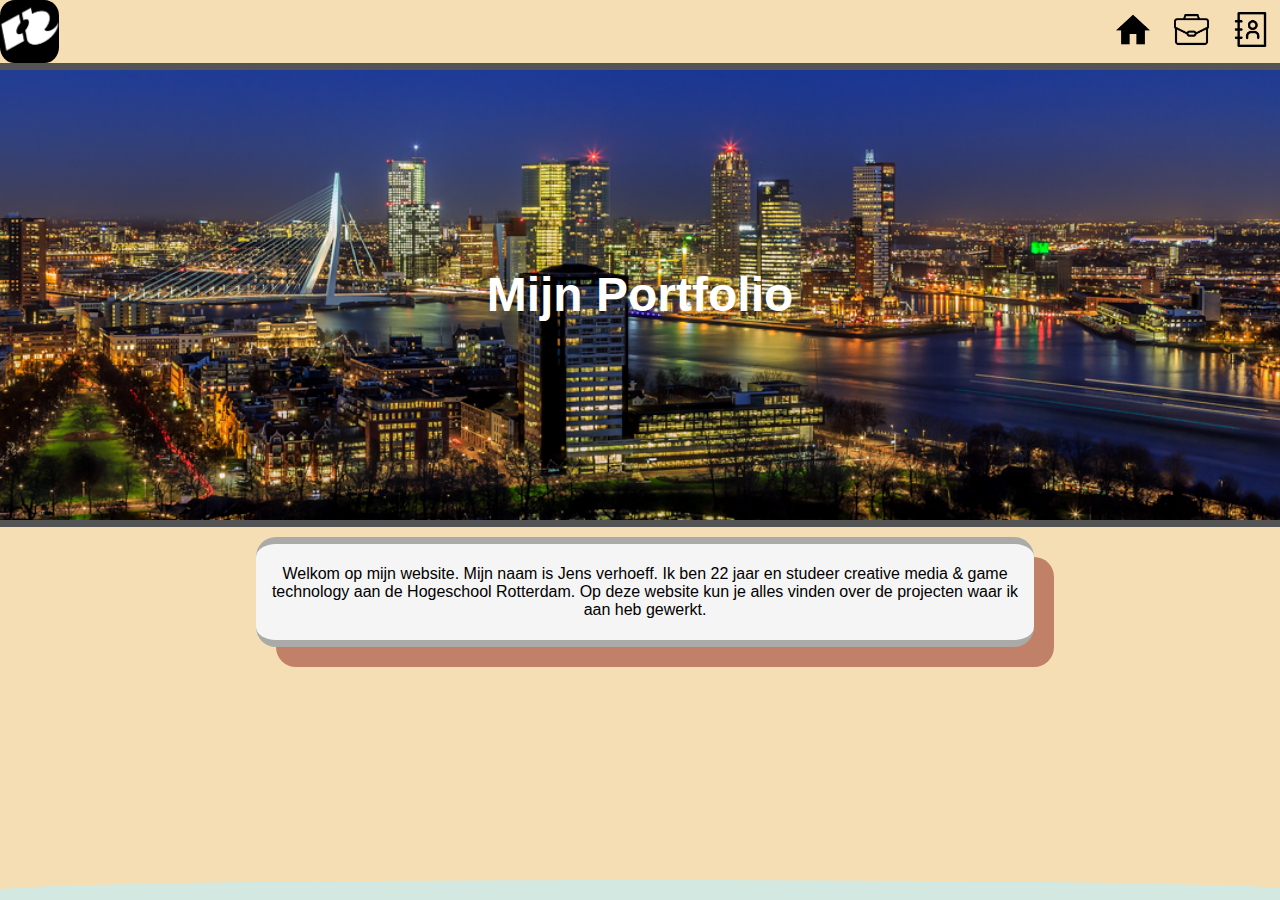
<file: index.html>
<!DOCTYPE html>
<html lang="en">

<head>
    <meta charset="UTF-8">
    <meta http-equiv="X-UA-Compatible" content="IE=edge">
    <meta name="viewport" content="width=device-width, initial-scale=1.0">
    <title>Mijn portfolio homepage</title>
    <link rel="stylesheet" href="./css/homepage.css">
</head>

<body>
    <nav>
        <div id="foto">
            <a target="_blank"
                href="https://www.hogeschoolrotterdam.nl/opleidingen/bachelor/creative-media-and-game-technologies/voltijd/">
                <img alt="image of my hr" src="./img/hogeschool-rotterdam-logo-png-transparent.png" />
            </a>
        </div>
        <div id="legebalk"></div>

        <div id="home">
            <a href="index.html">
                <img alt="image of home button" src="./img/home button.png" /></a>
        </div>

        <div id="portfolio">
            <a href="portfolio.html">
                <img alt="image of portfolio" src="./img/portfolio.png" /></a>
        </div>

        <div id="contact">
            <a href="contact.html">
                <img alt="image of contact" src="./img/contacten.png" /></a>
        </div>
    </nav>

    <header>
        <h2>Mijn Portfolio</h2>
    </header>


    <main>
        <p>
            Welkom op mijn website. Mijn naam is Jens verhoeff. Ik ben 22 jaar en studeer creative media & game
            technology aan de Hogeschool Rotterdam. Op deze website kun je alles vinden over de projecten waar ik aan heb gewerkt.
        </p>
    </main>

    <footer>

    </footer>
</body>

</html>
</file>
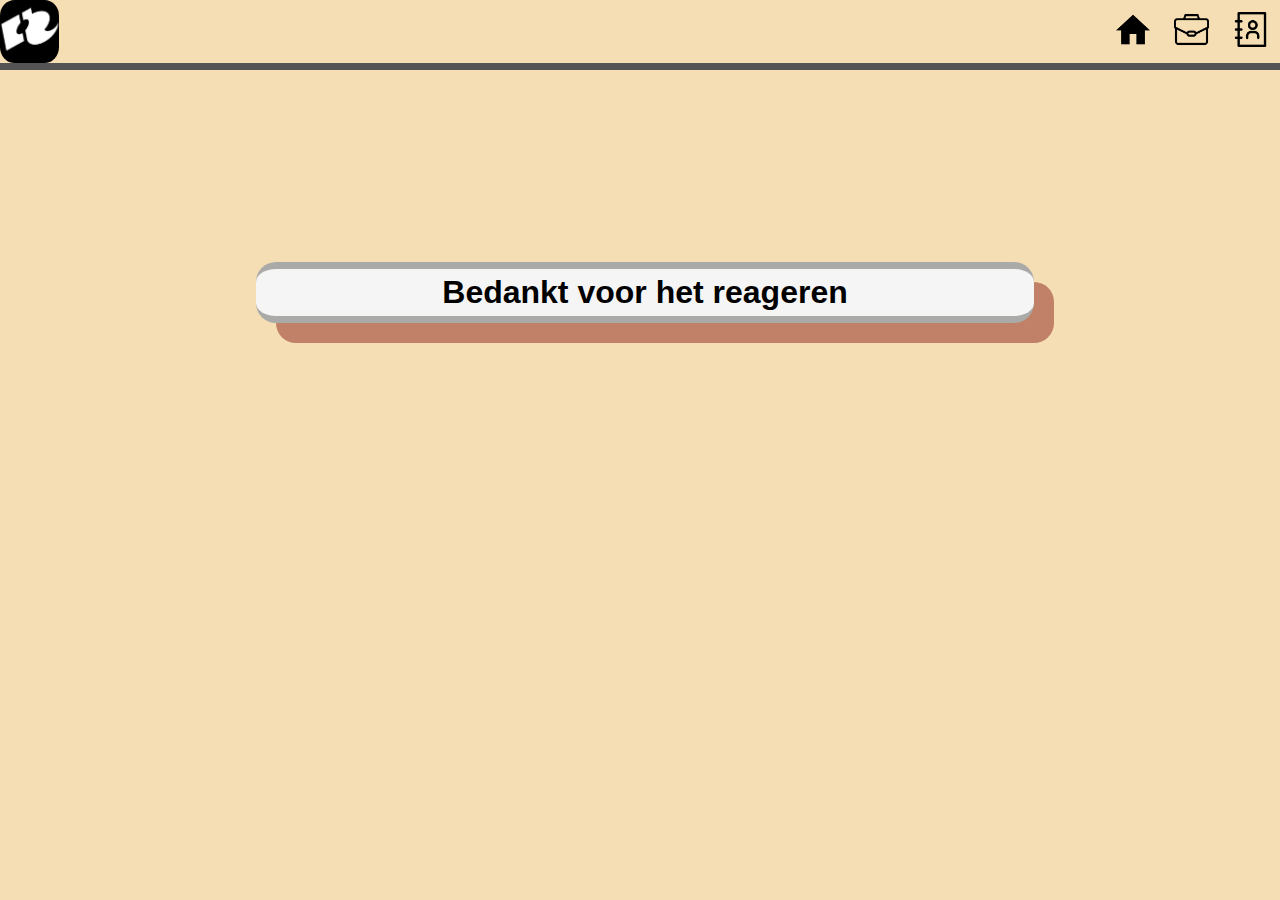
<file: bedankt.html>
<!DOCTYPE html>
<html lang="en">

<head>
    <meta charset="UTF-8">
    <meta http-equiv="X-UA-Compatible" content="IE=edge">
    <meta name="viewport" content="width=device-width, initial-scale=1.0">
    <title>Mijn portfolio homepage</title>
    <link rel="stylesheet" href="./css/homepage.css">
</head>

<body>
    <nav>
        <div id="foto">
            <a target="_blank"
                href="https://www.hogeschoolrotterdam.nl/opleidingen/bachelor/creative-media-and-game-technologies/voltijd/">
                <img alt="image of my hr" src="./img/hogeschool-rotterdam-logo-png-transparent.png" />
            </a>
        </div>
        <div id="legebalk"></div>

        <div id="home">
            <a href="index.html">
                <img alt="image of home button" src="./img/home button.png" /></a>
        </div>

        <div id="portfolio">
            <a href="portfolio.html">
                <img alt="image of portfolio" src="./img/portfolio.png" /></a>
        </div>

        <div id="contact">
            <a href="contact.html">
                <img alt="image of contact" src="./img/contacten.png" /></a>
        </div>
    </nav>

    <section>
        <h1> Bedankt voor het reageren</h1>
    </section>
</body>

</html>
</file>
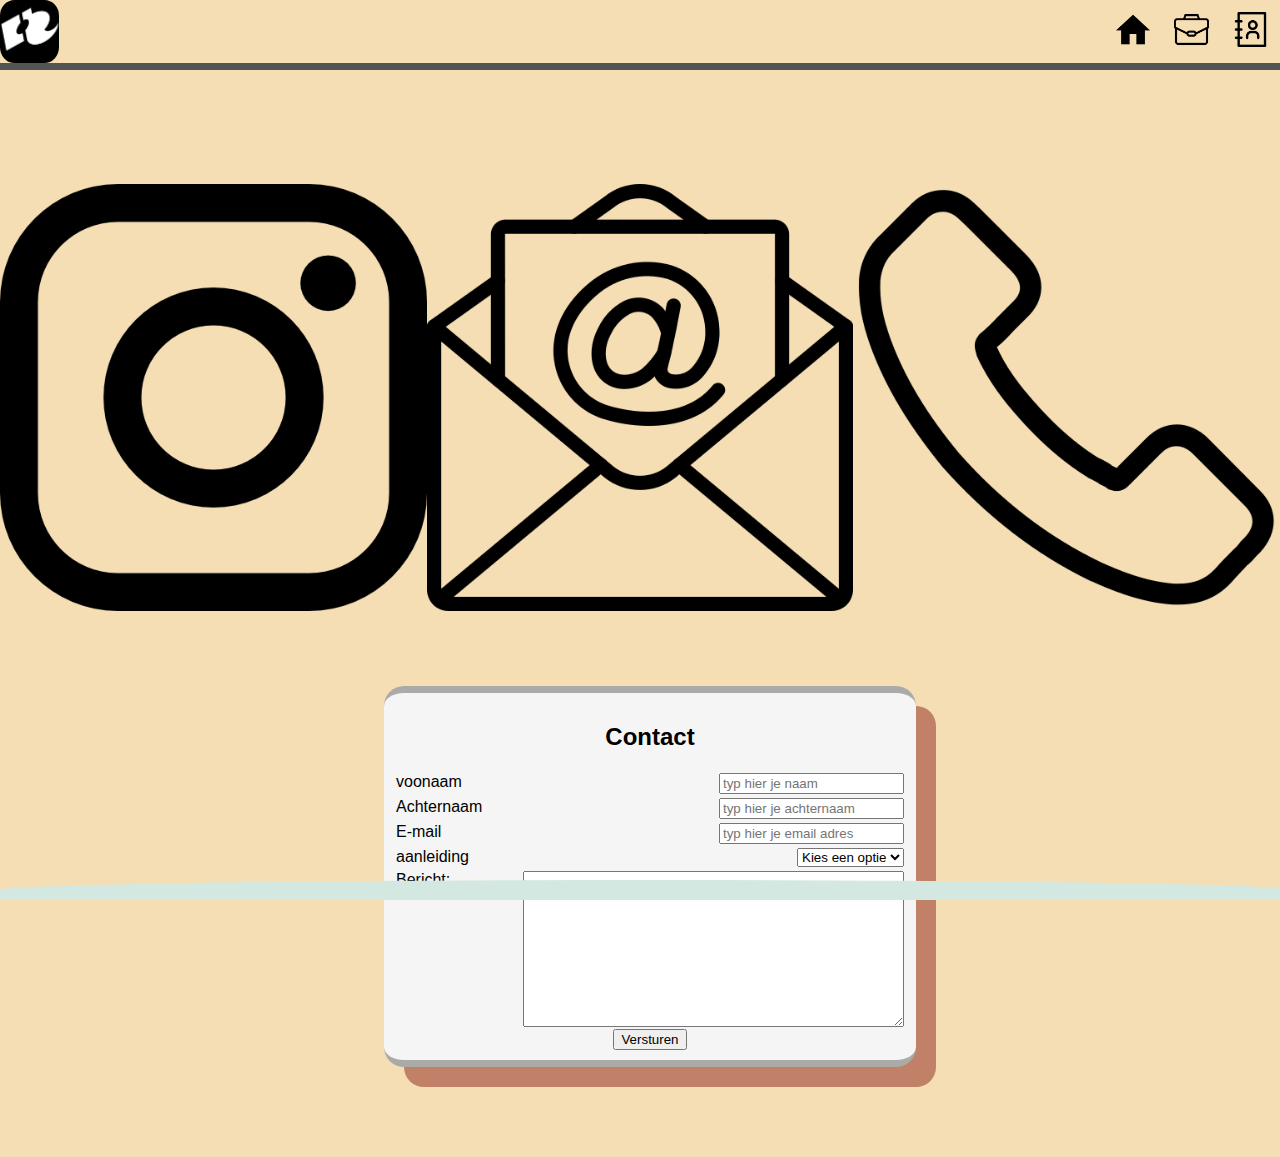
<file: contact.html>
<!DOCTYPE html>
<html lang="en">

<head>
    <meta charset="UTF-8">
    <meta http-equiv="X-UA-Compatible" content="IE=edge">
    <meta name="viewport" content="width=device-width, initial-scale=1.0">
    <title>Mijn portfolio contacten</title>
    <link rel="stylesheet" href="./css/contacten.css">
</head>

<body>
    <nav>
        <div id="foto">
            <a target="_blank"
                href="https://www.hogeschoolrotterdam.nl/opleidingen/bachelor/creative-media-and-game-technologies/voltijd/">
                <img alt="image of my newest shoes" src="./img/hogeschool-rotterdam-logo-png-transparent.png" />
            </a>
        </div>
        <div id="legebalk"></div>

        <div id="home">
            <a href="index.html">
                <img alt="image of home button" src="./img/home button.png" /></a>
        </div>

        <div id="portfolio">
            <a href="portfolio.html">
                <img alt="image of portfolio" src="./img/portfolio.png" /></a>
        </div>

        <div id="contact">
            <a href="contact.html">
                <img alt="image of contact" src="./img/contacten.png" /></a>
        </div>
    </nav>

    <section id="socials">
        <div>
            <a target="_blank" href="https://www.instagram.com/jens.verhoeff/?hl=nl">
                <img alt="image of instagram logo" src="./img/instagram logo.png"></a>
        </div>
        <div>
            <a href="mailto:jens.verhoeff@gmail.com">
                <img alt="image of email logo" src="./img/email logo.png">
            </a>
        </div>

        <div id="telefoon" onclick="myFunction()">
            <img alt="image of a phone logo" src="./img/telefoonlogo.png">
            <div class="popuptext" id="myPopup">+31630882981</div>
        </div>
        <script>
            function myFunction() {
                let popup = document.getElementById("myPopup");
                popup.classList.toggle("show");
            }
        </script>
    </section>

    <section id="contactformulier">
        <h2>Contact</h2>
        <form action="bedankt.html">
            <div class="formulier">
                <label for="firstname">voonaam</label>
                <input id="firstname" name="firstname" type="text" placeholder="typ hier je naam">
            </div>

            <div class="formulier">
                <label for="lastname">Achternaam</label>
                <input id="lastname" name="lastname" type="text" placeholder="typ hier je achternaam">
            </div>

            <div class="formulier">
                <label for="email">E-mail</label>
                <input id="ëmail" name="email" type="email" placeholder="typ hier je email adres" required>
            </div>

            <div class="formulier">
                <label for="aanleiding">aanleiding</label>
                <select name="aanleiding" id="aanleiding">
                    <option disabled selected> Kies een optie</option>
                    <option value="prive">Privé</option>
                    <option value="websites">Websites</option>
                    <option value="school">School</option>
                </select>
            </div>

            <div class="formulier">
                <label for="bericht">Bericht:</label>
                <textarea id="bericht" name="bericht" rows="10" cols="45"></textarea>
            </div>

            <div>
                <button type="submit">Versturen</button>
            </div>

        </form>
    </section>


    <footer>

    </footer>

</body>

</html>
</file>
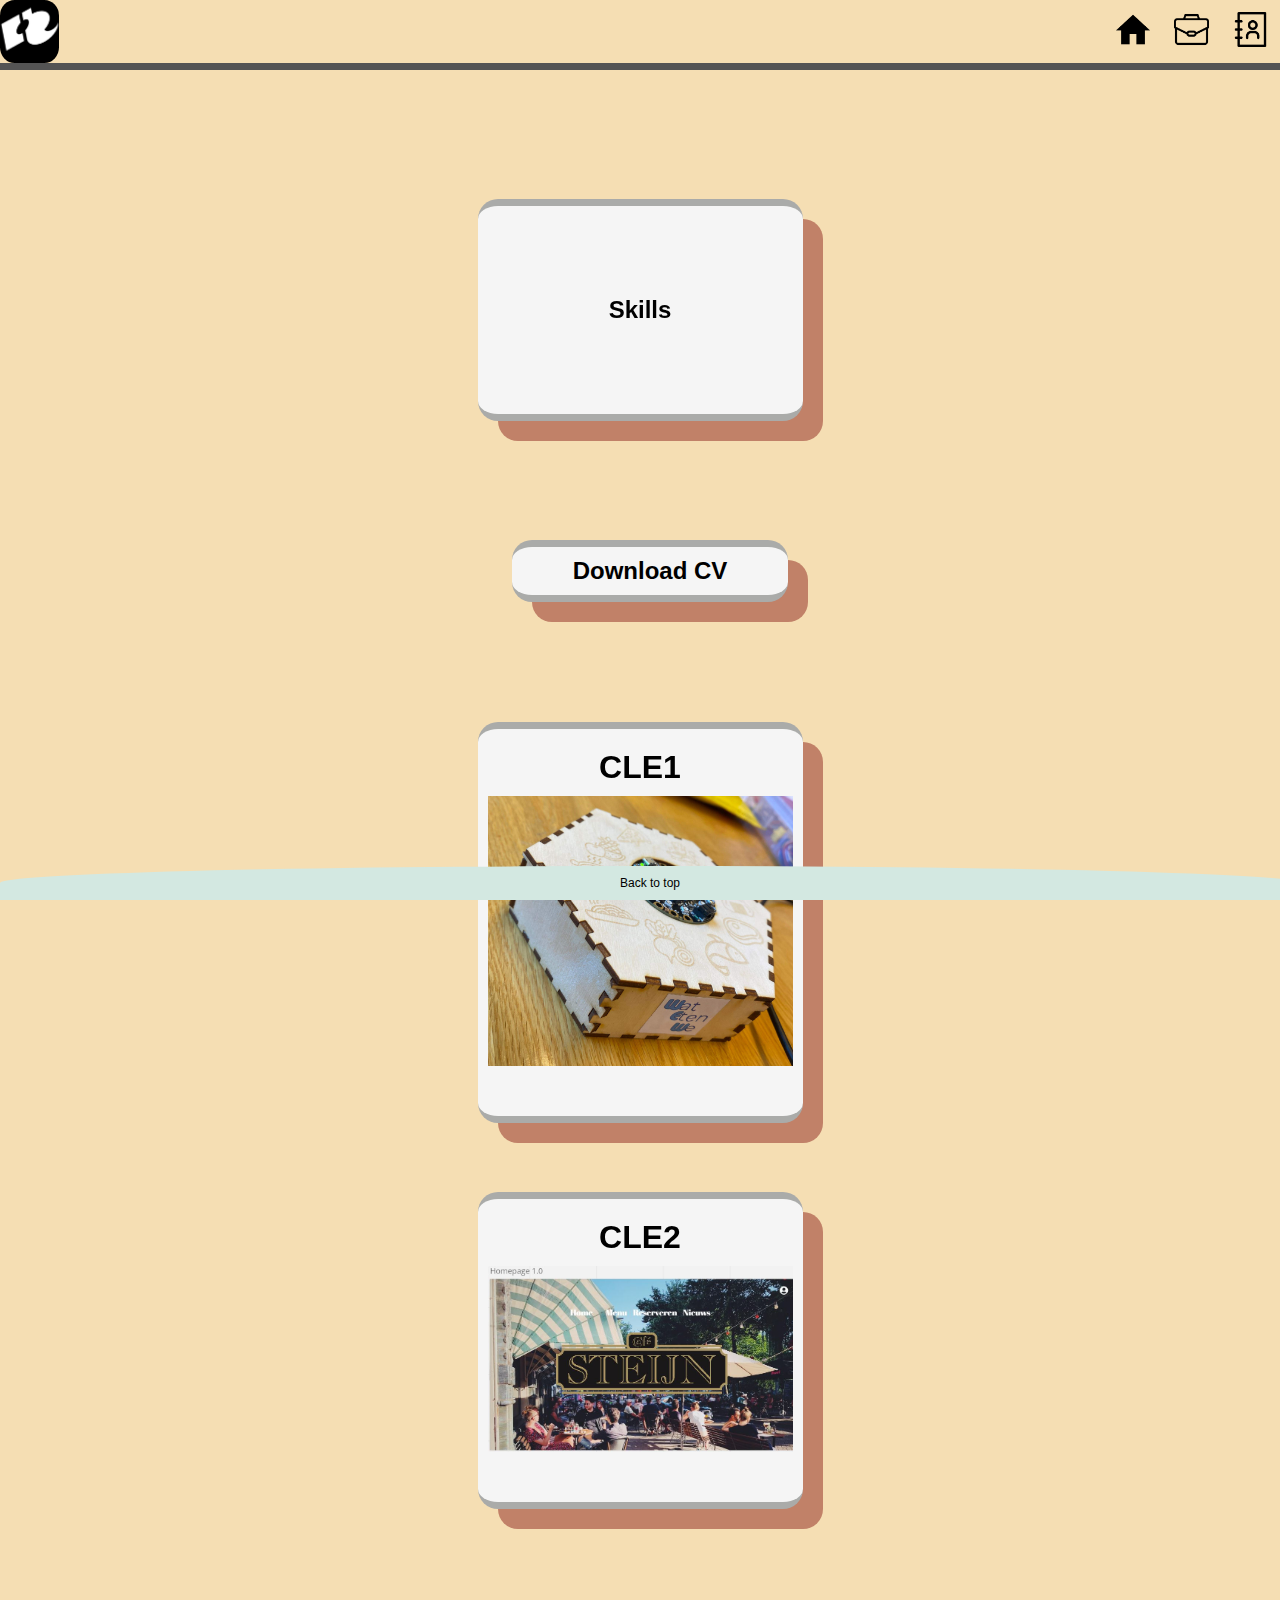
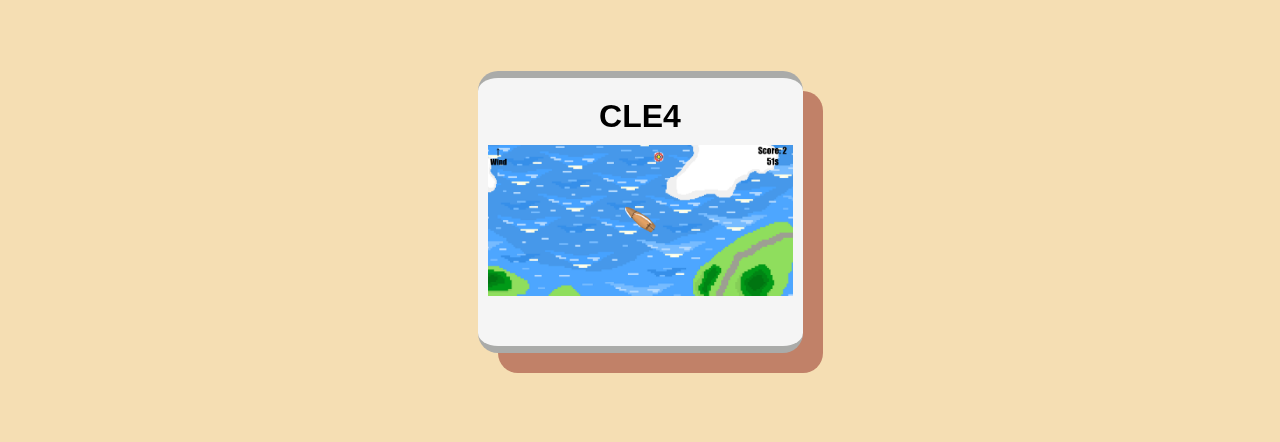
<file: portfolio.html>
<!DOCTYPE html>
<html lang="en">

<head>
    <meta charset="UTF-8">
    <meta http-equiv="X-UA-Compatible" content="IE=edge">
    <meta name="viewport" content="width=device-width, initial-scale=1.0">
    <title>Mijn portfolio portfolio</title>
    <link rel="stylesheet" href="./css/portfolio.css">
</head>

<body>
    <nav>
        <div id="foto">
            <a target="_blank"
                href="https://www.hogeschoolrotterdam.nl/opleidingen/bachelor/creative-media-and-game-technologies/voltijd/">
                <img alt="image of hr" src="./img/hogeschool-rotterdam-logo-png-transparent.png" />
            </a>
        </div>
        <div id="legebalk"></div>

        <div id="home">
            <a href="index.html">
                <img alt="image of home button" src="./img/home button.png" /></a>
        </div>

        <div id="portfolio">
            <a href="portfolio.html">
                <img alt="image of portfolio" src="./img/portfolio.png" /></a>
        </div>

        <div id="contact">
            <a href="contact.html">
                <img alt="image of contact" src="./img/contacten.png" /></a>
        </div>
    </nav>

    <section>

        <section class="flip-box">
            <section class="flip-box-inner">
                <section class="flip-box-front">
                    <h2>Skills</h2>
                </section>
                <section class="flip-box-back">
                    <h3>Skills
                        <ul>
                            <li>Javascript</li>
                            <li>HTML</li>
                            <li>CSS</li>
                        </ul>
                    </h3>
                </section>
            </section>
        </section>


    </section>

    <section id="cv">
        <a target="_blank" href="./img/Jens Verhoeff CV 2022 (1).pdf"> Download CV</a>
    </section>

    <section>
        <section class="flip-box">
            <section class="flip-box-inner">
                <section class="flip-box-front">
                    <section class="flipfoto">
                        <section class="Bovenelkaar">
                            <h1>CLE1</h1>
                            <img alt="image of smart device" src="./img/IMG-20221019-WA0008.jpg">
                        </section>
                    </section>
                </section>
                <section class="flip-box-back">
                    <h6> Dit is de WatEtenWe smartdevice. 
                        Dit device is ontworpen om de keuze voor avond eten wat makkelijker te maken. 
                        Als je op de A of B knop drukt gaat het rad draaien en maakt het device een willekeurige
                        keuze voor een maaltijd voor je. 
                        De code is ontworpen in Javascript.
                    
                    </h6>
                </section>
            </section>
        </section>
    </section>

    <section>
        <section class="flip-box">
            <section class="flip-box-inner">
                <section class="flip-box-front">
                    <section class="flipfoto">
                        <section class="Bovenelkaar">
                            <h1>CLE2</h1>
                            <img alt="image of smart device" src="./img/Homepage 1.0 steijn.JPG">
                        </section>
                    </section>
                </section>
                <section class="flip-box-back">
                    <h6> Voor dit project heb ik de website van café Steijn ontworpen. Eerst heb ik dat in low-fidelty wirframes gedaan, daarna heb ik in miro high-fidelty wireframes gemaakt.</h6>
                </section>
            </section>
        </section>
    </section>

    <section>
        <section class="flip-box">
            <section class="flip-box-inner">
                <section class="flip-box-front">
                    <section class="flipfoto">
                        <section class="Bovenelkaar">
                            <h1>CLE4</h1>
                            <img alt="image of smart device" src="./img/game play.PNG">
                        </section>
                    </section>
                </section>
                <section class="flip-box-back">
                    <h6> Voor CLE4 hebben wij een game gemaakt om te leren zeilen. Alle art is gemaakt in pixel studio, alle programmering is gedaan in php storm met de programmeer taal Javascript.</h6>
                </section>
            </section>
        </section>
    </section>

    <footer>
        <a href="#top">Back to top</a>
    </footer>
</body>

</html>
</file>
<file: css/homepage.css>
/* Navigatie bar ------------------------------------------------------ */
nav {
    display: flex;
    border-bottom: 7px inset black;
    position: sticky;
    top: 0px;
    background-color: wheat;
}


#home {
    flex: 1;
    background-color: transparent;
    border-radius: 25%;
    width: 100%;
    height: 100%;
    padding: 12px
}

#portfolio {
    flex: 1;
    background-color: transparent;
    border-radius: 25%;
    width: 100%;
    height: 100%;
    padding: 12px
}

#contact {
    flex: 1;
    background-color: transparent;
    border-radius: 25%;
    width: 100%;
    height: 100%;
    padding: 12px
}

#legebalk {
    flex: 30;
    width: 100%;
    height: 100%;
}

#foto {
    flex: 1;
    background-color: transparent;
    border-radius: 25%;
    width: 100%;
    height: 100%;
    padding: 12px
}

div#foto a img {
    scale: 170%;
    width: 100%;
    height: 100%;
    object-position: center;
    object-fit: contain;
}

div#home a img {
    scale: 100%;
    width: 100%;
    height: 100%;
    object-position: center;
    object-fit: contain;
}

div#contact a img {
    scale: 100%;
    width: 100%;
    height: 100%;
    object-position: center;
    object-fit: contain;
}

div#portfolio a img {
    scale: 100%;
    width: 100%;
    height: 100%;
    object-position: center;
    object-fit: contain;
}

#foto:hover {
    background-color: white;
    filter: invert(100%);
}


#home:hover {
    background-color: white;
    filter: invert(100%);
}

#portfolio:hover {
    background-color: white;
    filter: invert(100%); 
}

#contact:hover {
    background-color: white;
    filter: invert(100%);
}

/* einde nav----------------------------------------------------------------------- */
@media (max-width:450px) {
    nav {
        flex-direction: column;
        justify-content: space-evenly;
    }

    #foto {
        width: 10%;
        height: 10%;
        margin-left: auto;
        margin-right: auto;
    }

    #home {
        width: 10%;
        height: 10%;
        margin-left: auto;
        margin-right: auto;
    }

    #portfolio {
        width: 10%;
        height: 10%;
        margin-left: auto;
        margin-right: auto;
    }

    #contact {
        width: 10%;
        height: 10%;
        margin-left: auto;
        margin-right: auto;
    }
}

/* Grote foto voor voor pagina */
header {
    height: 50vh;
    background-image: url(../img/rotterdamskyline.jpg);
    background-repeat: no-repeat;
    background-size: cover;
    background-position: center;
    justify-content: space-around;
    flex-direction: column;
    align-items: center;
    display: flex;
    color: white;
    font-size: 2em;
    font-weight: bolder;
    border-bottom: 7px inset black;
}

/* Einde grote foto voor voor pagina */

main {
    background-color: whitesmoke;
    text-align: center;
    padding: 5px;
    margin: 30px;
    margin-top: 10px;
    width: 60vw;
    margin-left: 20vw;
    border-top: 7px solid #AAABA9;
    border-bottom: 7px solid #AAABA9;
    box-shadow: #C18168 20px 20px;
    border-radius: 20px;
}

body {
    margin: 0;
    padding: 0;
    background-color: wheat;
    color: black;
    font-family: "helvetica";
}

footer {
    position: fixed;
    bottom: 0px;
    background-color: #D3E8E1;
    padding: 10px;
    border-top-left-radius: 50%;
    border-top-right-radius: 50%;
    width: 100vw;
}

h1 {
    background-color: whitesmoke;
    text-align: center;
    padding: 5px;
    margin: 30px;
    margin-top: 15vw;
    width: 60vw;
    margin-left: 20vw;
    border-top: 7px solid #AAABA9;
    border-bottom: 7px solid #AAABA9;
    box-shadow: #C18168 20px 20px;
    border-radius: 20px;
}
</file>
<file: css/contacten.css>
/* Navigatie bar ------------------------------------------------------ */
nav {
    display: flex;
    border-bottom: 7px inset black;
    position: sticky;
    top: 0px;
    z-index: 1;
    background-color: wheat;
}


#home {
    flex: 1;
    background-color: transparent;
    border-radius: 25%;
    width: 100%;
    height: 100%;
    padding: 12px
}

#portfolio {
    flex: 1;
    background-color: transparent;
    border-radius: 25%;
    width: 100%;
    height: 100%;
    padding: 12px
}

#contact {
    flex: 1;
    background-color: transparent;
    border-radius: 25%;
    width: 100%;
    height: 100%;
    padding: 12px
}

#legebalk {
    flex: 30;
    width: 100%;
    height: 100%;
}

#foto {
    flex: 1;
    background-color: transparent;
    border-radius: 25%;
    width: 100%;
    height: 100%;
    padding: 12px
}

div#foto a img {
    scale: 170%;
    width: 100%;
    height: 100%;
    object-position: center;
    object-fit: contain;

}

div#home a img {
    scale: 100%;
    width: 100%;
    height: 100%;
    object-position: center;
    object-fit: contain;
}

div#contact a img {
    scale: 100%;
    width: 100%;
    height: 100%;
    object-position: center;
    object-fit: contain;
}

div#portfolio a img {
    scale: 100%;
    width: 100%;
    height: 100%;
    object-position: center;
    object-fit: contain;
}

#foto:hover {
    background-color: white;
    filter: invert(100%);
}


#home:hover {
    background-color: white;
    filter: invert(100%);
}

#portfolio:hover {
    background-color: white;
    filter: invert(100%); 
}

#contact:hover {
    background-color: white;
    filter: invert(100%);
}

/* einde nav----------------------------------------------------------------------- */
/* Telefoon */
@media (max-width:450px) {

    /* Nav */
    nav {
        flex-direction: column;
    }

    #foto {
        width: 10%;
        height: 10%;
        margin-left: auto;
        margin-right: auto;
    }

    #home {
        width: 10%;
        height: 10%;
        margin-left: auto;
        margin-right: auto;
    }

    #portfolio {
        width: 10%;
        height: 10%;
        margin-left: auto;
        margin-right: auto;
    }

    #contact {
        width: 10%;
        height: 10%;
        margin-left: auto;
        margin-right: auto;
    }

    /* einde nav */
    #socials {
        flex-direction: column;
        margin-top: 80px;
        margin-bottom: 100px;
    }

    #socials div {
        width: 50%;
        height: 50%;
        margin-left: auto;
        margin-right: auto;
    }

    .formulier {
        flex-direction: column;
    }

}

body {
    margin: 0;
    padding: 0;
    background-color: wheat;
    color: black;
    font-family: "helvetica";
}

footer {
    position: fixed;
    bottom: 0px;
    background-color: #D3E8E1;
    padding: 10px;
    border-top-left-radius: 50%;
    border-top-right-radius: 50%;
    width: 100vw;
}

#socials {
    display: flex;
    padding-top: 8vw;
    justify-content: space-evenly;
    height: 50vh;
}

#socials div img {
    width: 100%;
    height: 100%;
    object-position: center;
    object-fit: contain;
}


/* pop up ---------------------------------*/
#telefoon {
    position: relative;
    display: block;
    cursor: pointer;
}


#telefoon .popuptext {
    visibility: hidden;
    background-color: #C18168;
    color: black;
    font-size: 0.5em;
    border-radius: 6px;
    text-align: center;
    max-width: 50%;
    padding: 8px;
    margin-right: auto;
    margin-left: auto;
}

#telefoon .show {
    visibility: visible;
}

/* end pop up ---------------------------------*/

#contactformulier {
    text-align: center;
    background-color: whitesmoke;
    border-top: 7px solid #AAABA9;
    border-bottom: 7px solid #AAABA9;
    box-shadow: #C18168 20px 20px;
    width: 40vw;
    margin-left: 30vw;
    border-radius: 20px;
    padding: 10px;
    margin-bottom: 7vw;
    margin-top: 5vw;
}

.formulier {
    display: flex;
    justify-content: space-between;
    padding: 2px;
}
</file>
<file: css/portfolio.css>
/* Navigatie bar ------------------------------------------------------ */
nav {
    display: flex;
    border-bottom: 7px inset black;
    position: sticky;
    top: 0px;
    z-index: 1;
    background-color: wheat;
}


#home {
    flex: 1;
    background-color: transparent;
    border-radius: 25%;
    width: 100%;
    height: 100%;
    padding: 12px
}

#portfolio {
    flex: 1;
    background-color: transparent;
    border-radius: 25%;
    width: 100%;
    height: 100%;
    padding: 12px
}

#contact {
    flex: 1;
    background-color: transparent;
    border-radius: 25%;
    width: 100%;
    height: 100%;
    padding: 12px
}

#legebalk {
    flex: 30;
    width: 100%;
    height: 100%;
}

#foto {
    flex: 1;
    background-color: transparent;
    border-radius: 25%;
    width: 100%;
    height: 100%;
    padding: 12px
}

div#foto a img {
    scale: 170%;
    width: 100%;
    height: 100%;
    object-position: center;
    object-fit: contain;
}

div#home a img {
    scale: 100%;
    width: 100%;
    height: 100%;
    object-position: center;
    object-fit: contain;
}

div#contact a img {
    scale: 100%;
    width: 100%;
    height: 100%;
    object-position: center;
    object-fit: contain;
}

div#portfolio a img {
    scale: 100%;
    width: 100%;
    height: 100%;
    object-position: center;
    object-fit: contain;
}



#foto:hover {
    background-color: white;
    filter: invert(100%);
}


#home:hover {
    background-color: white;
    filter: invert(100%);
}

#portfolio:hover {
    background-color: white;
    filter: invert(100%); 
}

#contact:hover {
    background-color: white;
    filter: invert(100%);
}



/* einde nav----------------------------------------------------------------------- */
@media (max-width:450px) {
    nav {
        flex-direction: column;
    }

    #foto {
        width: 10%;
        height: 10%;
        margin-left: auto;
        margin-right: auto;
    }

    #home {
        width: 10%;
        height: 10%;
        margin-left: auto;
        margin-right: auto;
    }

    #portfolio {
        width: 10%;
        height: 10%;
        margin-left: auto;
        margin-right: auto;
    }

    #contact {
        width: 10%;
        height: 10%;
        margin-left: auto;
        margin-right: auto;
    }

    section {
        flex-direction: column;
        margin-left: auto;
        margin-right: auto;
    }

    .flip-box-back {
        width: 40vw;
        margin-left: -10vw;
    }
}

@media (max-width:680px) {
    section {
        flex-direction: column;
        margin-left: auto;
        margin-right: auto;
    }

    .flip-box-back {
        width: 40vw;
        margin-left: -10vw;
    }

}

body {
    margin: 0;
    padding: 0;
    background-color: wheat;
    color: black;
    font-family: "helvetica";
}



section {
    display: flex;
    justify-content: space-around;
}

h3 {
    background-color: #D3E8E1;
    padding: 50px;
    width: 35vw;
    margin-top: auto;
    margin-bottom: auto;
    border-top: 7px solid #AAABA9;
    border-bottom: 7px solid #AAABA9;
    box-shadow: whitesmoke 20px 20px;
    border-radius: 20px;
}

h6 {
    background-color: #D3E8E1;
    padding: 50px;
    width: 35vw;
    margin-top: auto;
    margin-bottom: auto;
    border-top: 7px solid #AAABA9;
    border-bottom: 7px solid #AAABA9;
    box-shadow: whitesmoke 20px 20px;
    border-radius: 20px;
}

h2 {
    background-color: whitesmoke;
    text-align: center;
    margin-top: auto;
    margin-bottom: auto;
    padding: 90px;
    width: 35vw;
    border-top: 7px solid #AAABA9;
    border-bottom: 7px solid #AAABA9;
    box-shadow: #C18168 20px 20px;
    border-radius: 20px;
}

/* Flip-box --------------------------------- */
.flip-box {
    background-color: transparent;
    width: 325px;
    perspective: 600px;
    height: 300px;
    margin-top: 10vh;
}

.flip-box-inner {
    position: relative;
    width: 100%;
    height: 100%;
    transition: transform 0.8s;
    transform-style: preserve-3d;
}

.flip-box:hover .flip-box-inner {
    transform: rotateY(180deg);
}

.flip-box-front,
.flip-box-back {
    position: absolute;
    width: 100%;
    height: 100%;
    -webkit-backface-visibility: hidden;
    backface-visibility: hidden;
}

.flip-box-front {
    background-color: transparent;
    color: black;
}

.flip-box-back {
    background-color: transparent;
    color: black;
    transform: rotateY(180deg);
}

/* Flip-box --------------------------------- */
section{
    margin-bottom: 40px;
}

.flipfoto {
    background-color: whitesmoke;
    text-align: center;
    margin-top: auto;
    margin-bottom: auto;
    padding: 10px;
    width: 35vw;
    border-top: 7px solid #AAABA9;
    border-bottom: 7px solid #AAABA9;
    box-shadow: #C18168 20px 20px;
    border-radius: 20px;
}

.flipfoto img{
    width: 100%;
    object-fit: contain;
}

.Bovenelkaar {
display: flex;
flex-direction: column;
padding: 0%;
}

h1{
    margin: 10px;
}

#cv {
    font-size: 1.5em;
    font-weight: bold;
    background-color: whitesmoke;
    text-align: center;
    padding: 10px;
    margin: 30px;
    width: 20vw;
    margin-left: 40vw;
    border-top: 7px solid #AAABA9;
    border-bottom: 7px solid #AAABA9;
    box-shadow: #C18168 20px 20px;
    border-radius: 20px;
}

#cle {
    background-color: whitesmoke;
    border-top: 7px solid #AAABA9;
    border-bottom: 7px solid #AAABA9;
    box-shadow: #C18168 20px 20px;
    width: 40vw;
    margin-left: 30vw;
    border-radius: 20px;
    padding: 10px;
    margin-bottom: 5vw;
    margin-top: 5vw;
}


#cle>img {
    width: 50%;
    height: 50%;
    object-fit: contain;
}

h6 {
    text-align: center;
    margin-top: auto;
    margin-bottom: auto;
}

a {
    color: black;
    text-decoration: none;

}

a:hover {
    text-decoration: underline;
}

footer {
    position: fixed;
    bottom: 0px;
    background-color: #D3E8E1;
    padding: 10px;
    border-top-left-radius: 50%;
    border-top-right-radius: 50%;
    width: 100vw;
    text-align: center;
    font-size: 0.75em;
}
</file>
